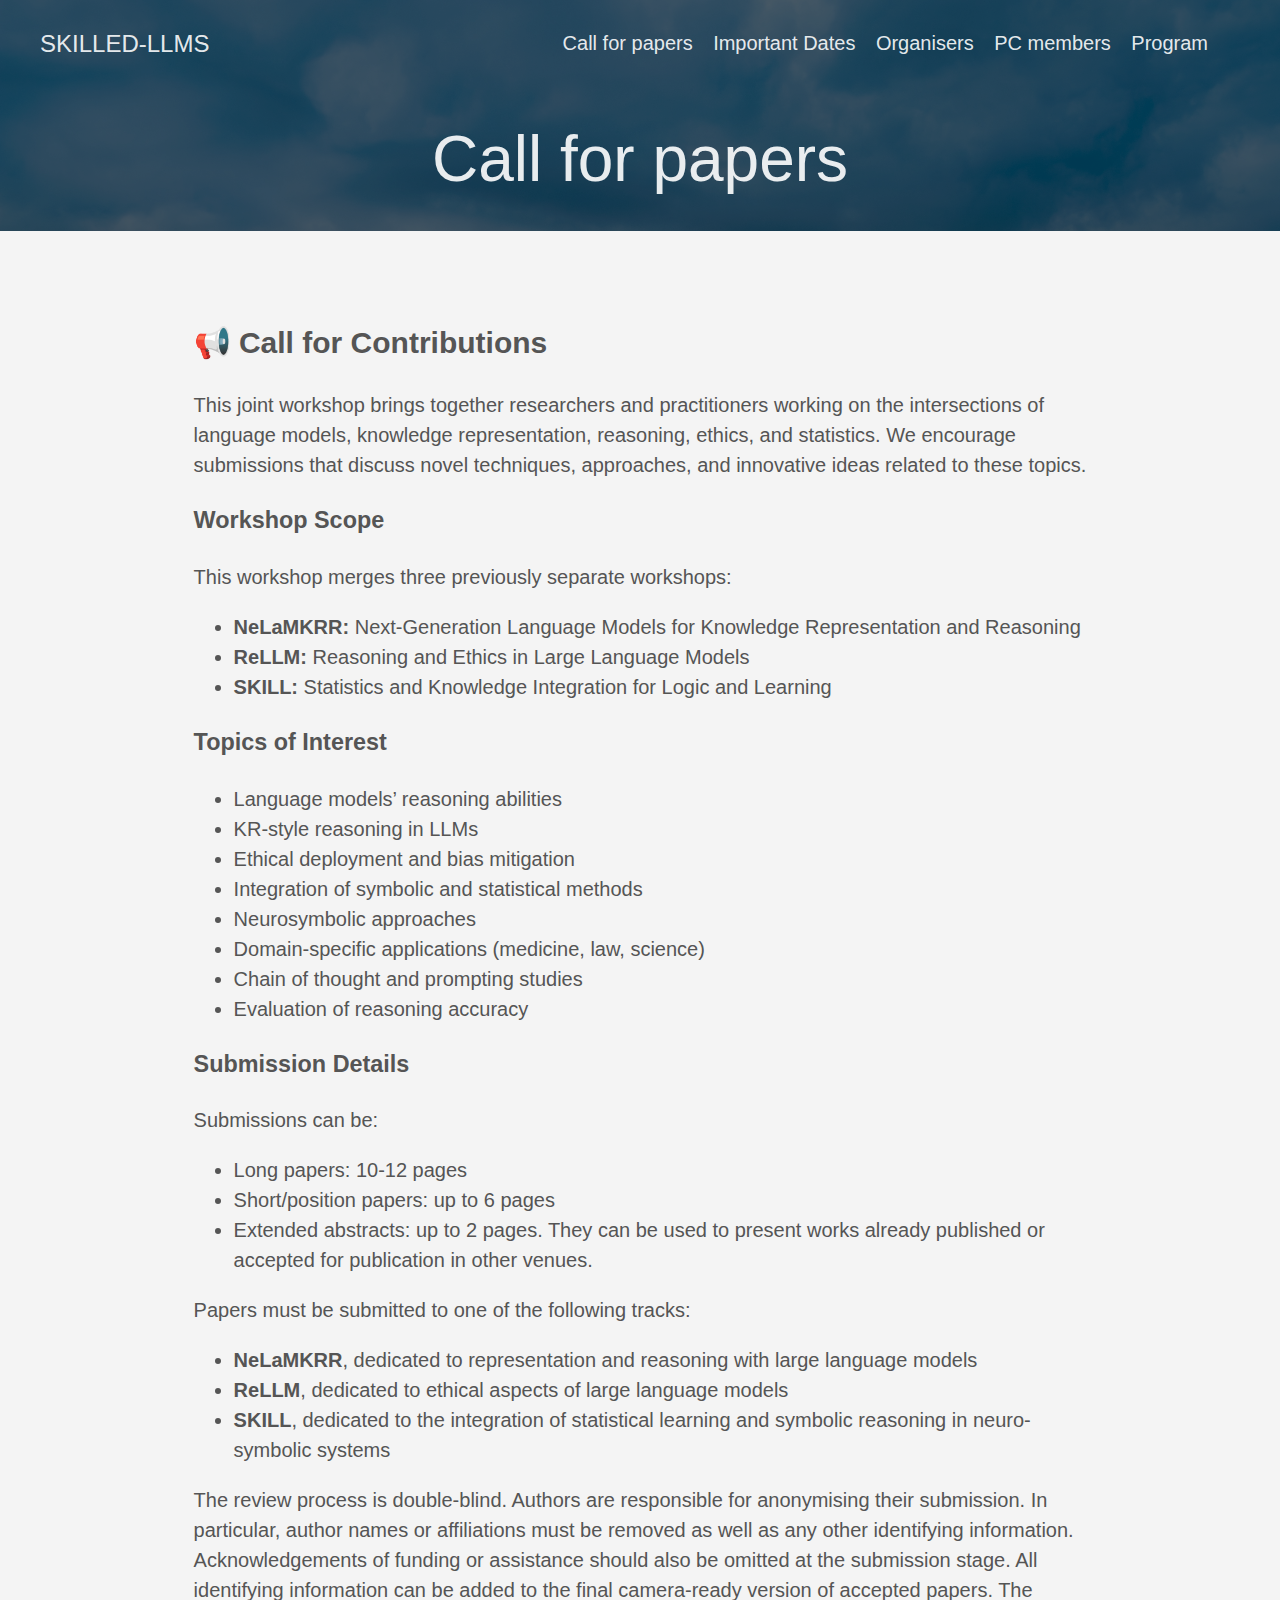
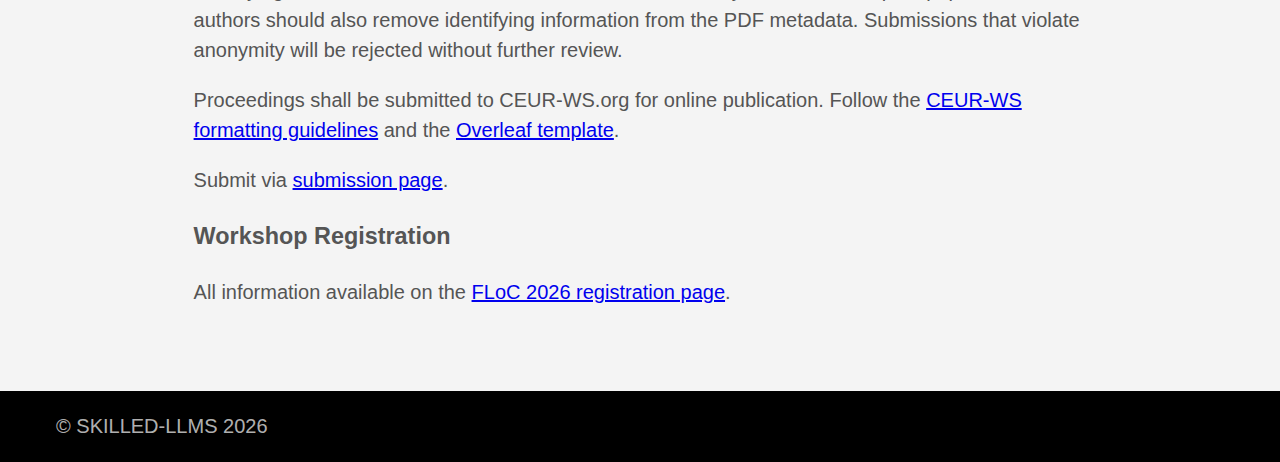
<file: cfp/page/1/index.html>
<!DOCTYPE html>
<html lang="en-GB">
  <head>
    <title>https://skilled-llms.github.io/2026/cfp/</title>
    <link rel="canonical" href="https://skilled-llms.github.io/2026/cfp/">
    <meta name="robots" content="noindex">
    <meta charset="utf-8">
    <meta http-equiv="refresh" content="0; url=https://skilled-llms.github.io/2026/cfp/">
  </head>
</html>
</file>
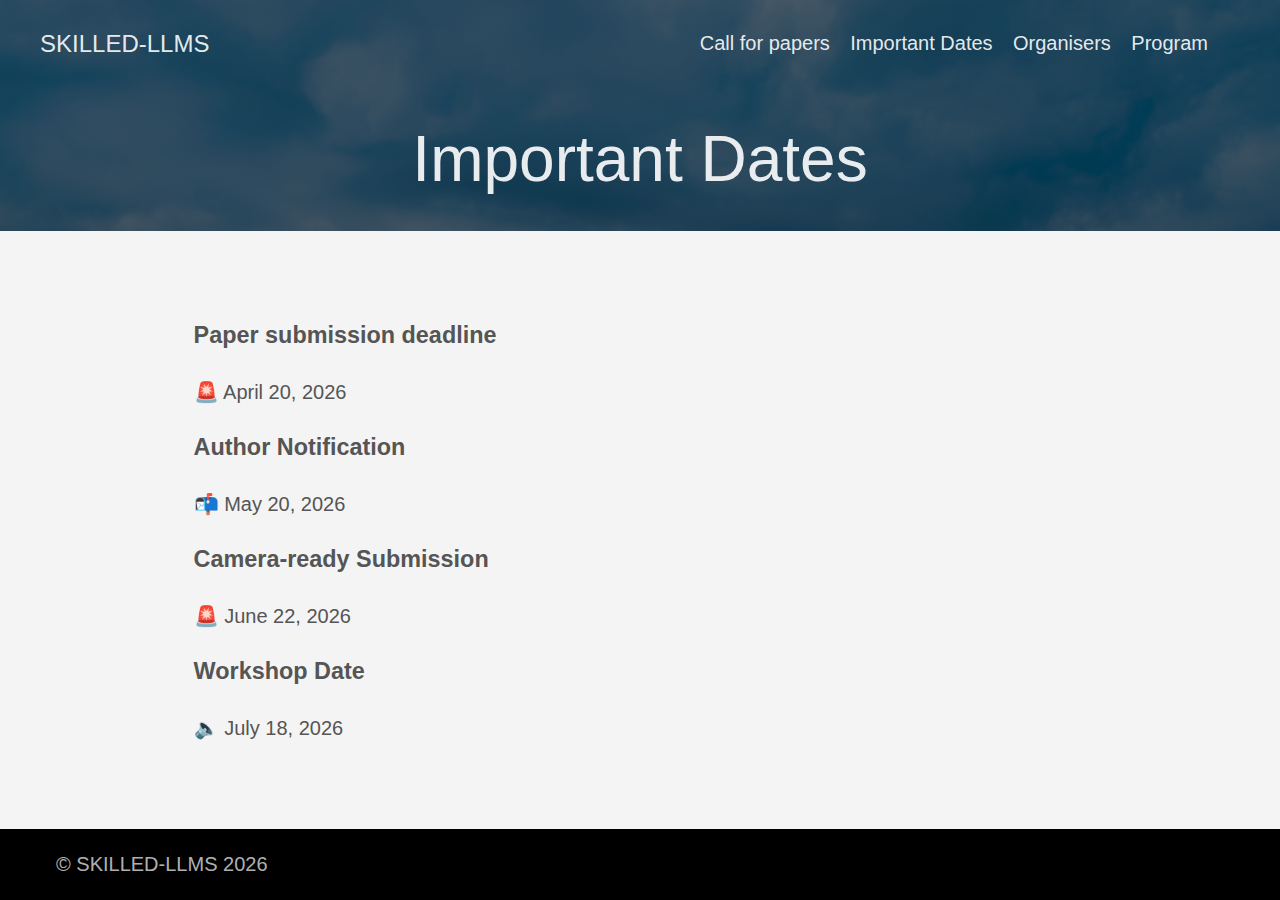
<file: dates/page/1/index.html>
<!DOCTYPE html>
<html lang="en-GB">
  <head>
    <title>https://skilled-llms.github.io/2026/dates/</title>
    <link rel="canonical" href="https://skilled-llms.github.io/2026/dates/">
    <meta name="robots" content="noindex">
    <meta charset="utf-8">
    <meta http-equiv="refresh" content="0; url=https://skilled-llms.github.io/2026/dates/">
  </head>
</html>
</file>
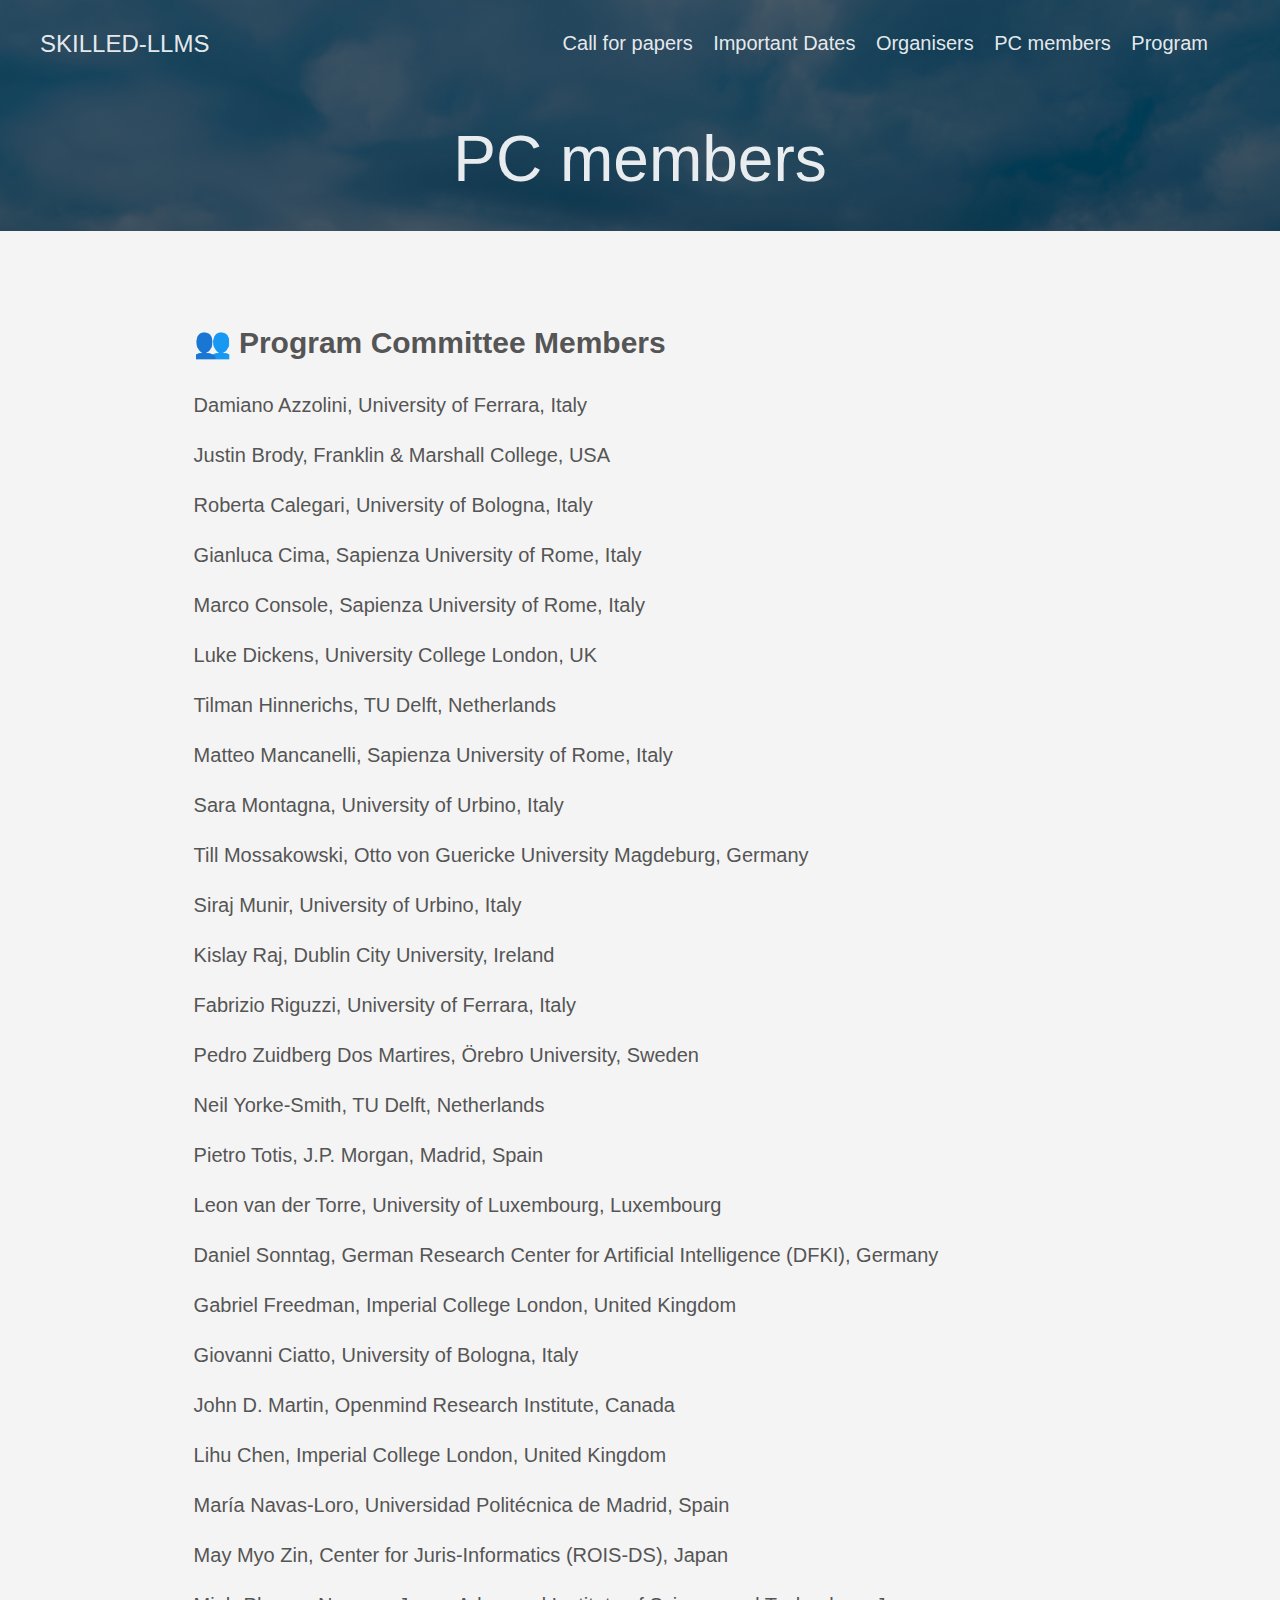
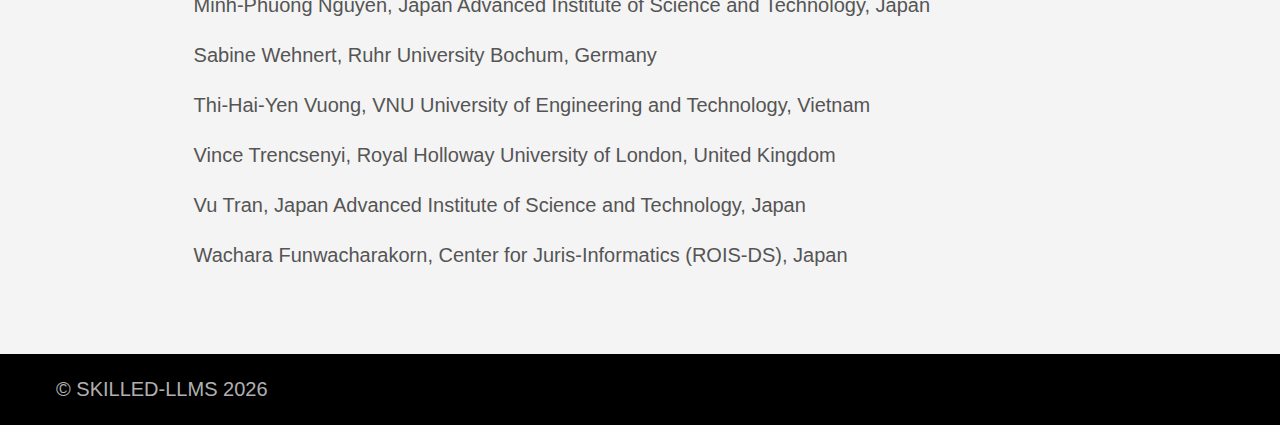
<file: pc/page/1/index.html>
<!DOCTYPE html>
<html lang="en-GB">
  <head>
    <title>https://skilled-llms.github.io/2026/pc/</title>
    <link rel="canonical" href="https://skilled-llms.github.io/2026/pc/">
    <meta name="robots" content="noindex">
    <meta charset="utf-8">
    <meta http-equiv="refresh" content="0; url=https://skilled-llms.github.io/2026/pc/">
  </head>
</html>
</file>
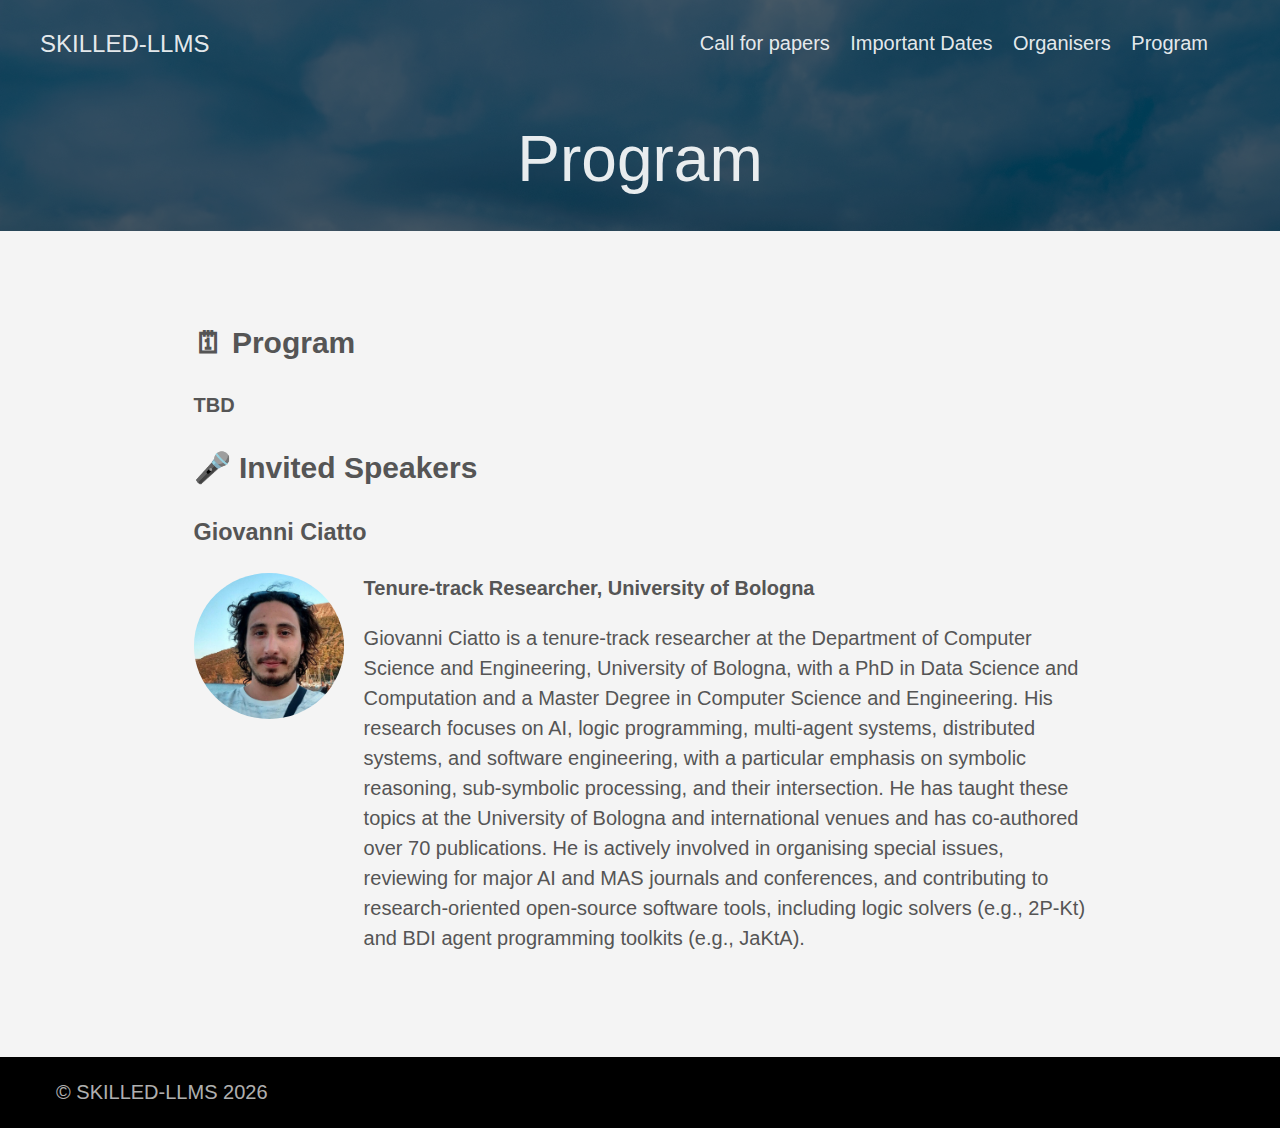
<file: program/page/1/index.html>
<!DOCTYPE html>
<html lang="en-GB">
  <head>
    <title>https://skilled-llms.github.io/2026/program/</title>
    <link rel="canonical" href="https://skilled-llms.github.io/2026/program/">
    <meta name="robots" content="noindex">
    <meta charset="utf-8">
    <meta http-equiv="refresh" content="0; url=https://skilled-llms.github.io/2026/program/">
  </head>
</html>
</file>
